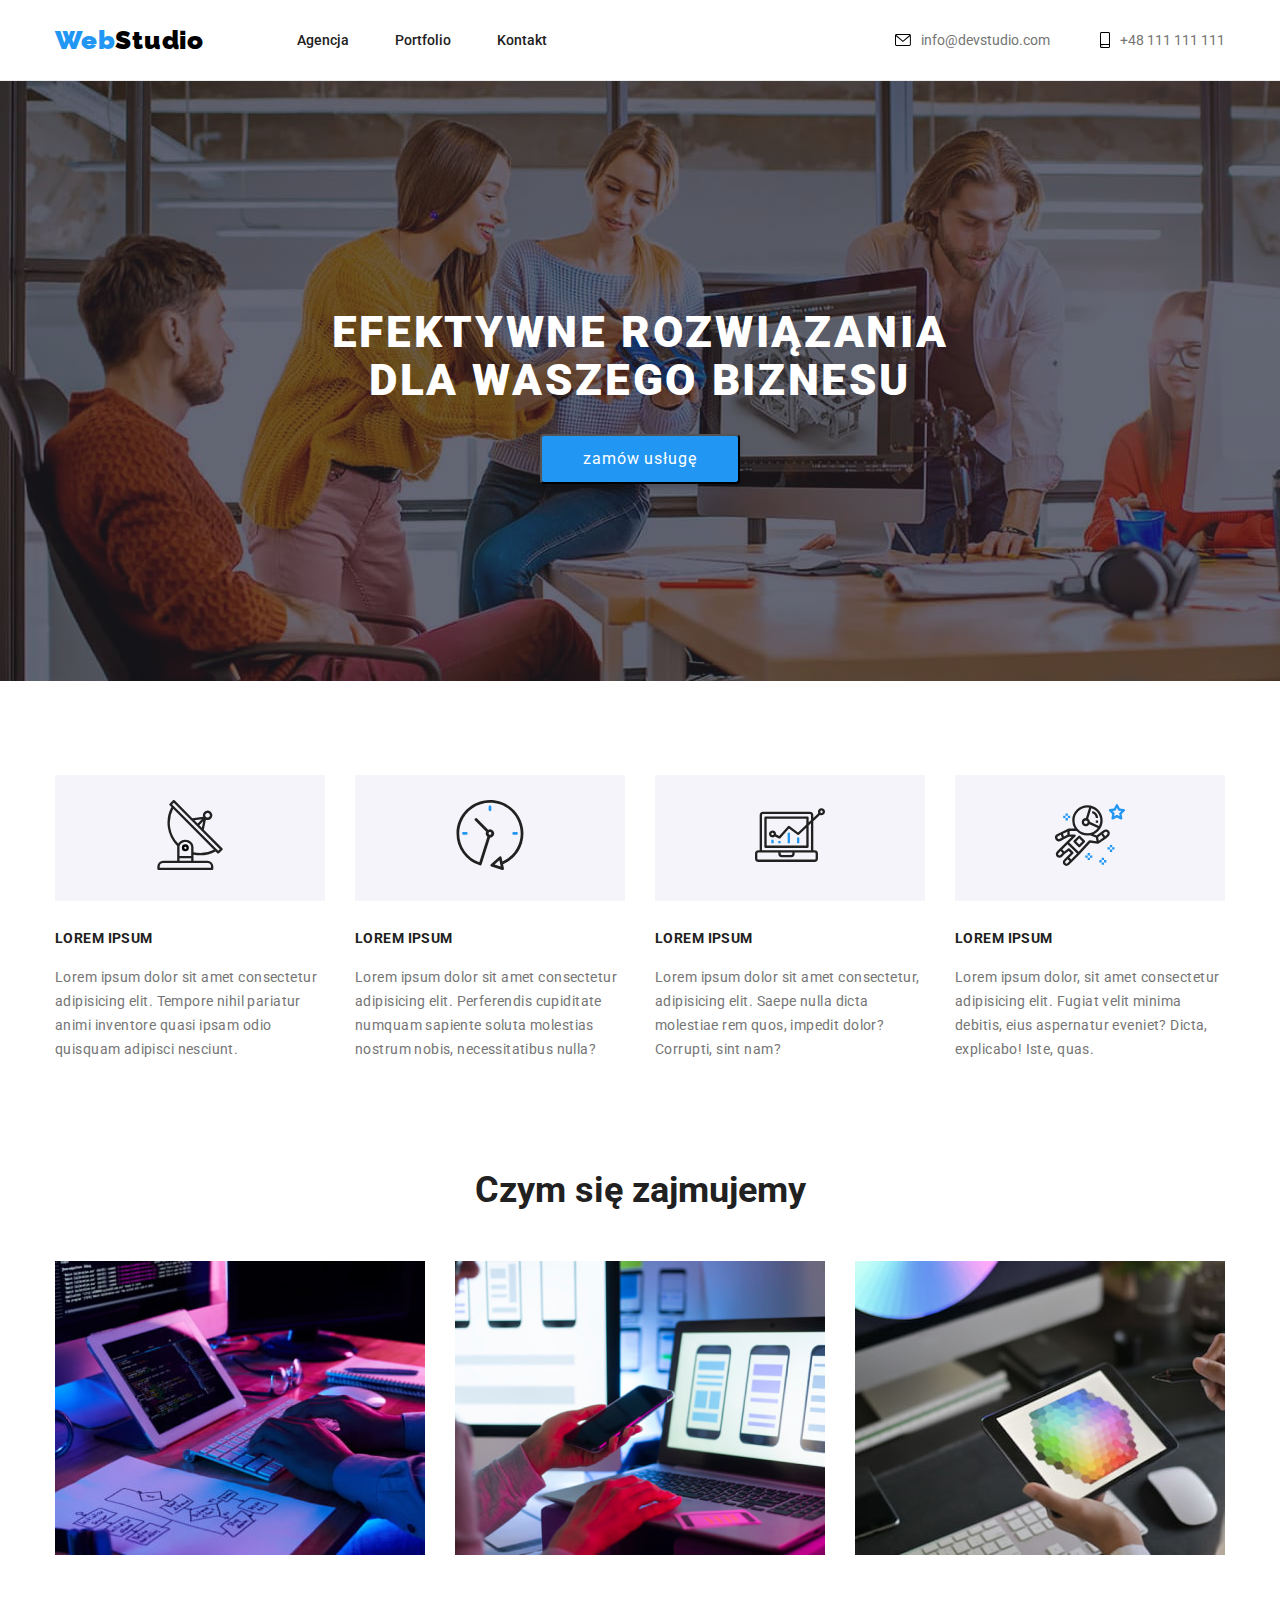
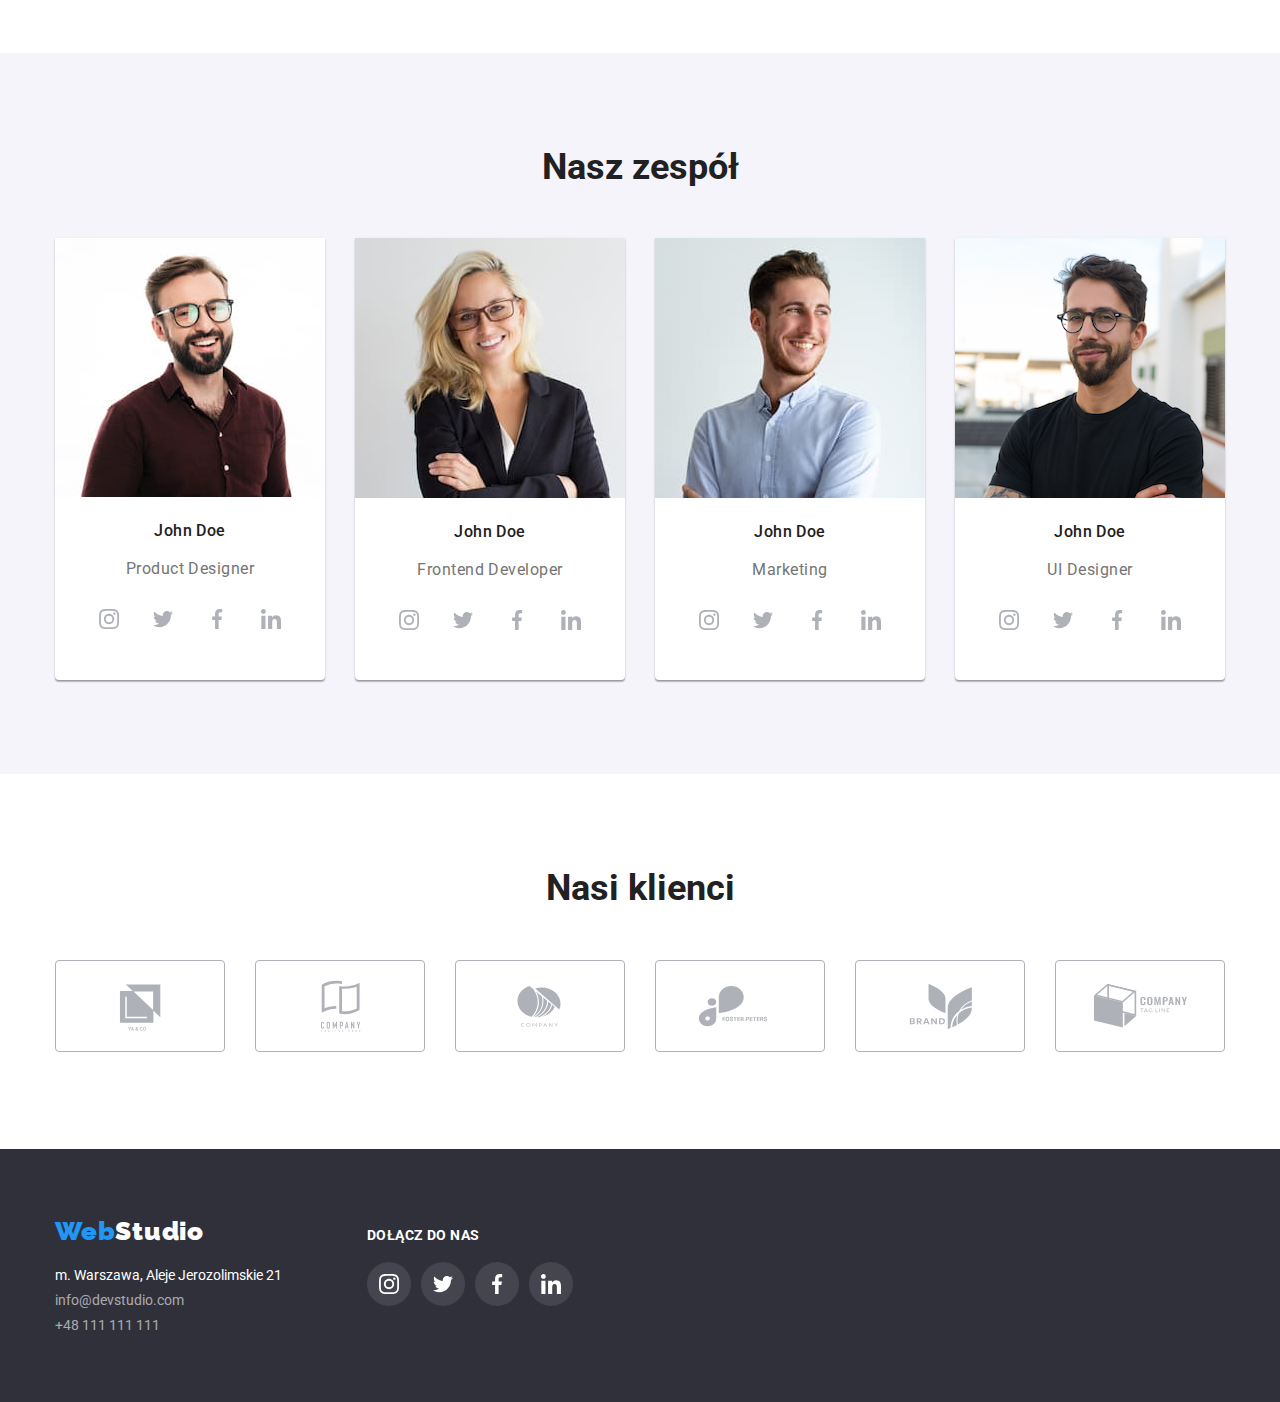
<file: index.html>
<!DOCTYPE html>
<html lang="pl">
	<head>
		<meta charset="UTF-8" />
		<meta http-equiv="X-UA-Compatible" content="IE=edge" />
		<meta name="viewport" content="width=device-width, initial-scale=1.0" />
		<link
			rel="stylesheet"
			href="https://cdnjs.cloudflare.com/ajax/libs/modern-normalize/1.1.0/modern-normalize.css"
		/>
		<link
			href="https://fonts.googleapis.com/css2?family=Raleway:wght@700&display=swap"
			rel="stylesheet"
		/>
		<link rel="preconnect" href="https://fonts.googleapis.com" />
		<link rel="preconnect" href="https://fonts.gstatic.com" crossorigin />
		<link
			href="https://fonts.googleapis.com/css2?family=Raleway:wght@700&family=Roboto:wght@400;500;900&display=swap"
			rel="stylesheet"
		/>
		<link rel="stylesheet" href="./css/styles.css" />
		<title>Studio</title>
	</head>
	<body>
		<header class="header">
			<div class="container">
				<a class="logo logo__top" href="./index.html"
					><b><span class="logo__item">Web</span>Studio</b></a
				>
				<nav>
					<ul class="navigation__sites">
						<li>
							<a class="navigation__item" href="./index.html" title="Agencja"
								>Agencja</a
							>
						</li>
						<li>
							<a
								class="navigation__item"
								href="./portfolio.html"
								title="Portfolio"
								>Portfolio</a
							>
						</li>
						<li>
							<a class="navigation__item" href="./index.html" title="Kontakt"
								>Kontakt</a
							>
						</li>
					</ul>
				</nav>
				<ul class="address__top">
					<li class="contact__item">
						<a
							class="top__item"
							href="mailto:info@devstudio.com"
							target="_blank"
							rel="noreferrer nofollow noopener"
						>
							<svg width="16px" height="12px">
								<use href="./images/icons.svg#icon-envelope"></use>
							</svg>
							info@devstudio.com</a
						>
					</li>
					<li class="contact__item">
						<a class="top__item" href="tel:+48111111111">
							<svg width="10px" height="16px">
								<use href="./images/icons.svg#icon-smartphone"></use>
							</svg>
							+48 111 111 111
						</a>
					</li>
				</ul>
			</div>
		</header>
		<main>
			<section class="background-color-second">
				<div class="main__title">
					<div class="title__container container">
						<h1 class="main__text">
							EFEKTYWNE ROZWIĄZANIA <br />
							DLA WASZEGO BIZNESU
						</h1>
						<button class="button main__button" type="button">
							zamów usługę
						</button>
					</div>
				</div>
			</section>
			<section class="assets section container">
				<ul class="assets__list">
					<li>
						<div class="icon__box">
							<svg class="icon">
								<use
									widht="70"
									height="70"
									y="25"
									xlink:href="./images/icons.svg#icon-antenna-1"
								></use>
							</svg>
						</div>
						<h4 class="subtitle">LOREM IPSUM</h4>
						<p class="text__item">
							Lorem ipsum dolor sit amet consectetur adipisicing elit. Tempore
							nihil pariatur animi inventore quasi ipsam odio quisquam adipisci
							nesciunt.
						</p>
					</li>
					<li>
						<div class="icon__box">
							<svg class="icon">
								<use
									widht="70"
									height="70"
									y="25"
									xlink:href="./images/icons.svg#icon-clock-1"
								></use>
							</svg>
						</div>
						<h4 class="subtitle">LOREM IPSUM</h4>
						<p class="text__item">
							Lorem ipsum dolor sit amet consectetur adipisicing elit.
							Perferendis cupiditate numquam sapiente soluta molestias nostrum
							nobis, necessitatibus nulla?
						</p>
					</li>
					<li>
						<div class="icon__box">
							<svg class="icon">
								<use
									widht="70"
									height="70"
									y="25"
									xlink:href="./images/icons.svg#icon-diagram-1"
								></use>
							</svg>
						</div>
						<h4 class="subtitle">LOREM IPSUM</h4>
						<p class="text__item">
							Lorem ipsum dolor sit amet consectetur, adipisicing elit. Saepe
							nulla dicta molestiae rem quos, impedit dolor? Corrupti, sint nam?
						</p>
					</li>
					<li>
						<div class="icon__box">
							<svg class="icon">
								<use
									widht="70"
									height="70"
									y="25"
									xlink:href="./images/icons.svg#icon-astronaut-1"
								></use>
							</svg>
						</div>
						<h4 class="subtitle">LOREM IPSUM</h4>
						<p class="text__item">
							Lorem ipsum dolor, sit amet consectetur adipisicing elit. Fugiat
							velit minima debitis, eius aspernatur eveniet? Dicta, explicabo!
							Iste, quas.
						</p>
					</li>
				</ul>
			</section>
			<section class="about_work section container">
				<h2 class="section__title">Czym się zajmujemy</h2>
				<ul class="about_work__list">
					<li class="photo">
						<img
							class="about_work__photo"
							src="./images/computer.jpg"
							alt="computer"
							width="370"
							height="294"
						/>
					</li>
					<li>
						<img
							class="about_work__photo"
							src="./images/laptop.jpg"
							alt="laptop"
							width="370"
							height="294"
						/>
					</li>
					<li>
						<img
							class="about_work__photo"
							src="./images/tablet.jpg"
							alt="tablet"
							width="370"
							height="294"
						/>
					</li>
				</ul>
			</section>
			<section class="team section">
				<div class="container">
					<h2 class="section__title">Nasz zespół</h2>
					<ul class="team__list">
						<li class="team__item">
							<img
								class="team__photo"
								src="./images/John_Doe_Product_Manager.jpg"
								alt="John Doe"
							/>
							<p class="team__name">John Doe</p>
							<p class="team__profession">Product Designer</p>
							<ul class="social__box">
								<li>
									<a class="links" href="">
										<svg>
											<use
												width="20"
												height="20"
												x="12"
												y="12"
												href="./images/icons.svg#icon-instagram-2"
											></use>
										</svg>
									</a>
								</li>
								<li>
									<a class="links" href="">
										<svg>
											<use
												width="20"
												height="20"
												x="12"
												y="12"
												href="./images/icons.svg#icon-twitter-1"
											></use>
										</svg>
									</a>
								</li>
								<li>
									<a class="links" href="">
										<svg>
											<use
												width="20"
												height="20"
												x="12"
												y="12"
												href="./images/icons.svg#icon-facebook-1"
											></use>
										</svg>
									</a>
								</li>
								<li>
									<a class="links" href="">
										<svg>
											<use
												width="20"
												height="20"
												x="12"
												y="12"
												href="./images/icons.svg#icon-linkedin-1"
											></use>
										</svg>
									</a>
								</li>
							</ul>
						</li>
						<li class="team__item">
							<img
								class="team__photo"
								src="./images/John_Doe_Frontend_Developer.jpg"
								alt="John Doe"
							/>
							<p class="team__name">John Doe</p>
							<p class="team__profession">Frontend Developer</p>
							<ul class="social__box">
								<li>
									<a class="links" href="">
										<svg>
											<use
												width="20"
												height="20"
												x="12"
												y="12"
												href="./images/icons.svg#icon-instagram-2"
											></use>
										</svg>
									</a>
								</li>
								<li>
									<a class="links" href="">
										<svg>
											<use
												width="20"
												height="20"
												x="12"
												y="12"
												href="./images/icons.svg#icon-twitter-1"
											></use>
										</svg>
									</a>
								</li>
								<li>
									<a class="links" href="">
										<svg>
											<use
												width="20"
												height="20"
												x="12"
												y="12"
												href="./images/icons.svg#icon-facebook-1"
											></use>
										</svg>
									</a>
								</li>
								<li>
									<a class="links" href="">
										<svg>
											<use
												width="20"
												height="20"
												x="12"
												y="12"
												href="./images/icons.svg#icon-linkedin-1"
											></use>
										</svg>
									</a>
								</li>
							</ul>
						</li>
						<li class="team__item">
							<img
								class="team__photo"
								src="./images/John_Doe_Marketing.jpg"
								alt="John Doe"
							/>
							<p class="team__name">John Doe</p>
							<p class="team__profession">Marketing</p>
							<ul class="social__box">
								<li>
									<a class="links" href="">
										<svg>
											<use
												width="20"
												height="20"
												x="12"
												y="12"
												href="./images/icons.svg#icon-instagram-2"
											></use>
										</svg>
									</a>
								</li>
								<li>
									<a class="links" href="">
										<svg>
											<use
												width="20"
												height="20"
												x="12"
												y="12"
												href="./images/icons.svg#icon-twitter-1"
											></use>
										</svg>
									</a>
								</li>
								<li>
									<a class="links" href="">
										<svg>
											<use
												width="20"
												height="20"
												x="12"
												y="12"
												href="./images/icons.svg#icon-facebook-1"
											></use>
										</svg>
									</a>
								</li>
								<li>
									<a class="links" href="">
										<svg>
											<use
												width="20"
												height="20"
												x="12"
												y="12"
												href="./images/icons.svg#icon-linkedin-1"
											></use>
										</svg>
									</a>
								</li>
							</ul>
						</li>
						<li class="team__item">
							<img
								class="team__photo"
								src="./images/John_Doe_UI_Designer.jpg"
								alt="John Doe"
							/>
							<p class="team__name">John Doe</p>
							<p class="team__profession">UI Designer</p>
							<ul class="social__box">
								<li>
									<a class="links" href="">
										<svg>
											<use
												width="20"
												height="20"
												x="12"
												y="12"
												href="./images/icons.svg#icon-instagram-2"
											></use>
										</svg>
									</a>
								</li>
								<li>
									<a class="links" href="">
										<svg>
											<use
												width="20"
												height="20"
												x="12"
												y="12"
												href="./images/icons.svg#icon-twitter-1"
											></use>
										</svg>
									</a>
								</li>
								<li>
									<a class="links" href="">
										<svg>
											<use
												width="20"
												height="20"
												x="12"
												y="12"
												href="./images/icons.svg#icon-facebook-1"
											></use>
										</svg>
									</a>
								</li>
								<li>
									<a class="links" href="">
										<svg>
											<use
												width="20"
												height="20"
												x="12"
												y="12"
												href="./images/icons.svg#icon-linkedin-1"
											></use>
										</svg>
									</a>
								</li>
							</ul>
						</li>
					</ul>
				</div>
			</section>
			<section class="clients">
				<div class="container section">
					<h2 class="section__title">Nasi klienci</h2>
					<ul class="client__box">
						<li>
							<a href="">
								<svg class="icon__client">
									<use
										width="106"
										height="60.04"
										x="32"
										y="16"
										href="./images/icons.svg#icon-Logo-1"
									></use>
								</svg>
							</a>
						</li>
						<li>
							<a href="">
								<svg class="icon__client">
									<use
										width="106"
										height="60.04"
										x="32"
										y="16"
										href="./images/icons.svg#icon-Logo-2"
									></use>
								</svg>
							</a>
						</li>
						<li>
							<a href="">
								<svg class="icon__client">
									<use
										width="106"
										height="60.04"
										x="32"
										y="16"
										href="./images/icons.svg#icon-Logo-3"
									></use>
								</svg>
							</a>
						</li>
						<li>
							<a href="">
								<svg class="icon__client">
									<use
										width="106"
										height="60.04"
										x="32"
										y="16"
										href="./images/icons.svg#icon-Logo-4"
									></use>
								</svg>
							</a>
						</li>
						<li>
							<a href="">
								<svg class="icon__client">
									<use
										width="106"
										height="60.04"
										x="32"
										y="16"
										href="./images/icons.svg#icon-Logo-5"
									></use>
								</svg>
							</a>
						</li>
						<li>
							<a href="">
								<svg class="icon__client">
									<use
										width="106"
										height="60.04"
										x="32"
										y="16"
										href="./images/icons.svg#icon-Logo-6"
									></use>
								</svg>
							</a>
						</li>
					</ul>
				</div>
			</section>
		</main>
		<footer class="footer">
			<div class="container contact__box">
				<div class="address">
					<ul class="contact__list">
						<li>
							<a class="logo logo__bottom" href="https://www.devstudio.com"
								><b><span class="logo__item">Web</span>Studio</b></a
							>
						</li>
						<li class="address__item bottom__item">
							m. Warszawa, Aleje Jerozolimskie 21
						</li>
						<li class="bottom__item">
							<a
								class="address__link"
								href="mailto:info@devstudio.com"
								target="_blank"
								rel="noreferrer nofollow noopener"
							>
								info@devstudio.com</a
							>
						</li>
						<li class="bottom__item">
							<a class="address__link" href="tel:+48111111111"
								>+48 111 111 111</a
							>
						</li>
					</ul>
				</div>
				<div class="social_media">
					<h4 class="subtitle subtitle__footer">DOŁĄCZ DO NAS</h4>
					<ul class="social__box social__box--footer">
						<li>
							<a href="">
								<svg>
									<use
										width="20"
										height="20"
										x="12"
										y="12"
										href="./images/icons.svg#icon-instagram-2"
									></use>
								</svg>
							</a>
						</li>
						<li>
							<a href="">
								<svg>
									<use
										width="20"
										height="20"
										x="12"
										y="12"
										href="./images/icons.svg#icon-twitter-1"
									></use>
								</svg>
							</a>
						</li>
						<li>
							<a href="">
								<svg>
									<use
										width="20"
										height="20"
										x="12"
										y="12"
										href="./images/icons.svg#icon-facebook-1"
									></use>
								</svg>
							</a>
						</li>
						<li>
							<a href="">
								<svg>
									<use
										width="20"
										height="20"
										x="12"
										y="12"
										href="./images/icons.svg#icon-linkedin-1"
									></use>
								</svg>
							</a>
						</li>
					</ul>
				</div>
			</div>
		</footer>
	</body>
</html>
</file>
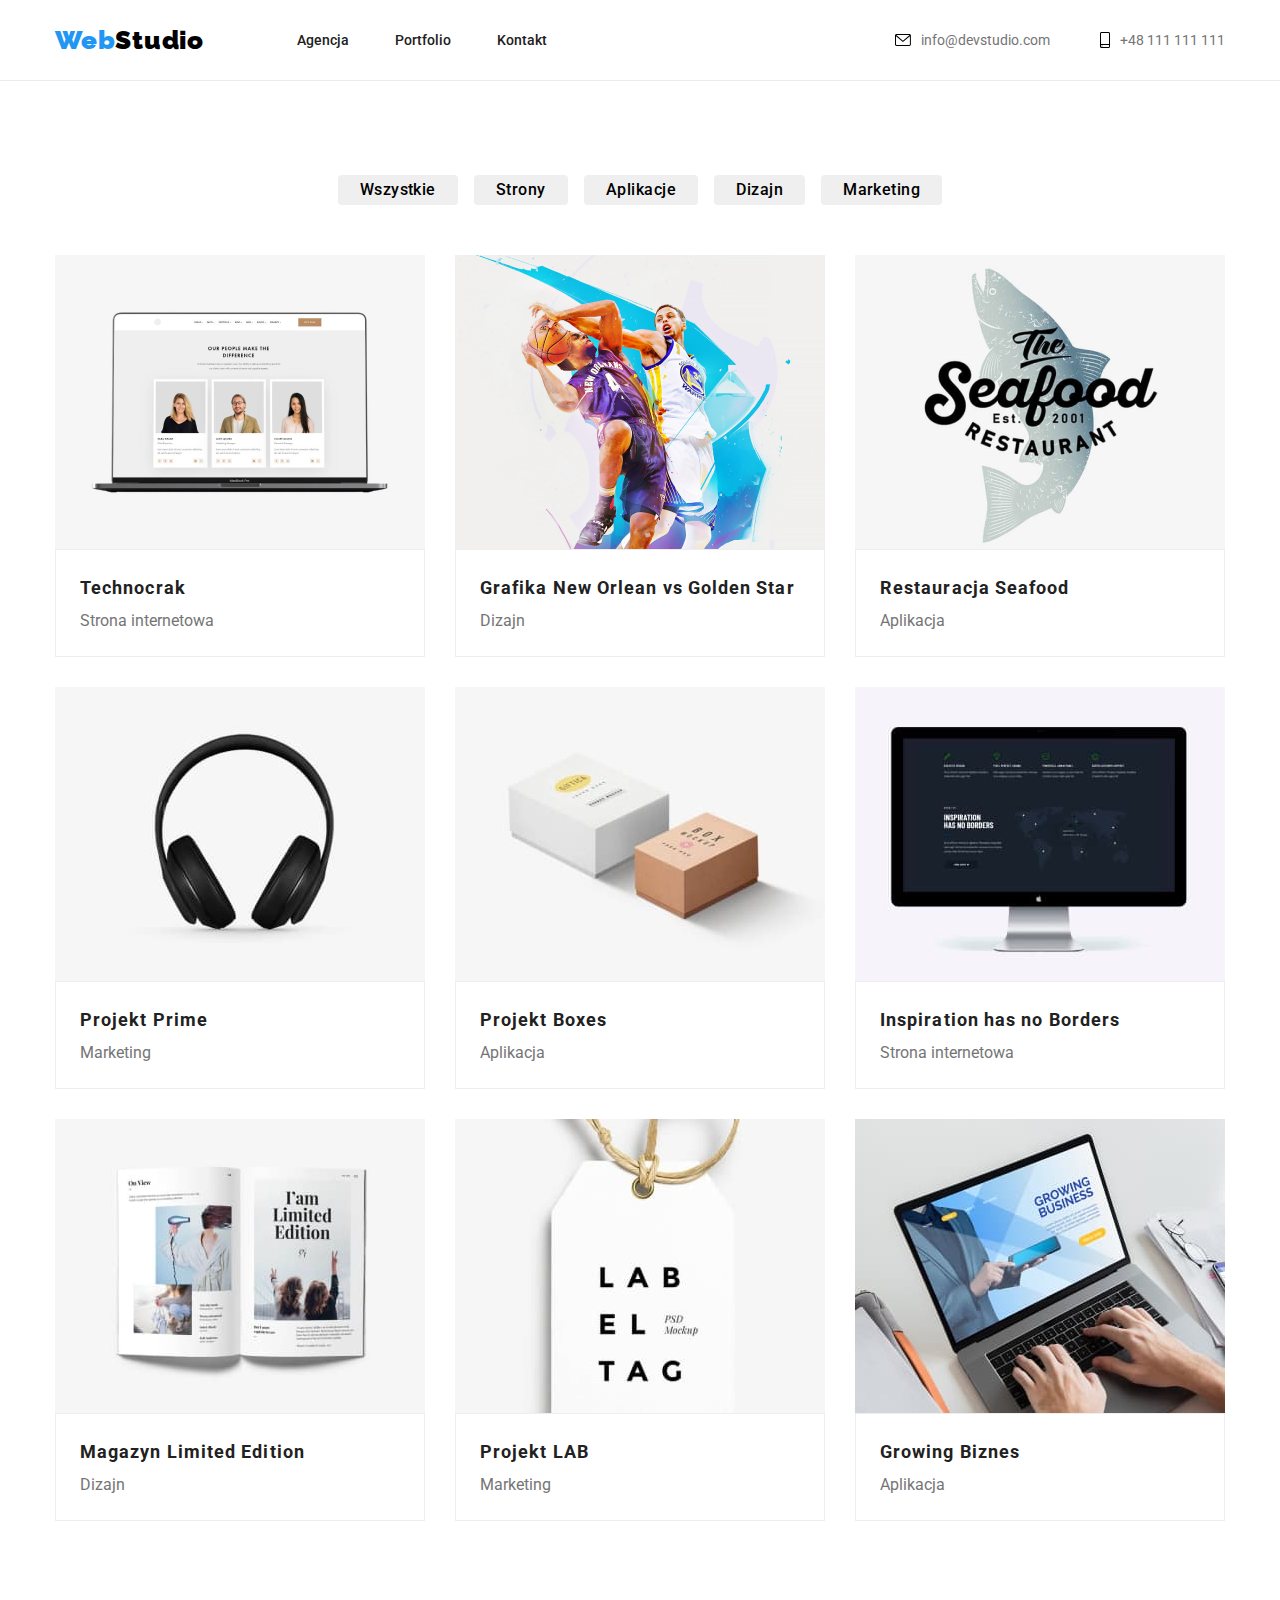
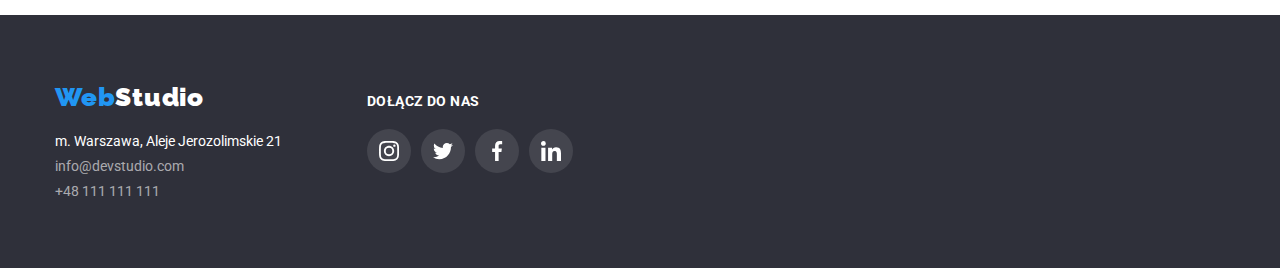
<file: portfolio.html>
<!DOCTYPE html>
<html lang="pl">
	<head>
		<meta charset="UTF-8" />
		<meta http-equiv="X-UA-Compatible" content="IE=edge" />
		<meta name="viewport" content="width=device-width, initial-scale=1.0" />
		<link
			rel="stylesheet"
			href="https://cdnjs.cloudflare.com/ajax/libs/modern-normalize/1.1.0/modern-normalize.css"
		/>
		<link
			href="https://fonts.googleapis.com/css2?family=Raleway:wght@700&display=swap"
			rel="stylesheet"
		/>
		<link rel="preconnect" href="https://fonts.googleapis.com" />
		<link rel="preconnect" href="https://fonts.gstatic.com" crossorigin />
		<link
			href="https://fonts.googleapis.com/css2?family=Raleway:wght@700&family=Roboto:wght@400;500;900&display=swap"
			rel="stylesheet"
		/>
		<link rel="stylesheet" href="./css/styles.css" />
		<title>Portfolio</title>
	</head>
	<body>
		<header class="header">
			<div class="container">
				<a class="logo logo__top" href="./index.html"
					><b><span class="logo__item">Web</span>Studio</b></a
				>
				<nav>
					<ul class="navigation__sites">
						<li>
							<a class="navigation__item" href="./index.html" title="Agencja"
								>Agencja</a
							>
						</li>
						<li>
							<a
								class="navigation__item"
								href="./portfolio.html"
								title="Portfolio"
								>Portfolio</a
							>
						</li>
						<li>
							<a class="navigation__item" href="./index.html" title="Kontakt"
								>Kontakt</a
							>
						</li>
					</ul>
				</nav>
				<ul class="address__top">
					<li class="contact__item">
						<a
							class="top__item"
							href="mailto:info@devstudio.com"
							target="_blank"
							rel="noreferrer nofollow noopener"
						>
							<svg width="16px" height="12px">
								<use href="./images/icons.svg#icon-envelope"></use>
							</svg>
							info@devstudio.com</a
						>
					</li>
					<li class="contact__item">
						<a class="top__item" href="tel:+48111111111">
							<svg width="10px" height="16px">
								<use href="./images/icons.svg#icon-smartphone"></use>
							</svg>
							+48 111 111 111
						</a>
					</li>
				</ul>
			</div>
		</header>
		<main class="menu section">
			<div class="button__box container">
				<ul class="menu__list">
					<li>
						<button class="btn__item" type="button">Wszystkie</button>
					</li>
					<li>
						<button class="btn__item" type="button">Strony</button>
					</li>
					<li>
						<button class="btn__item" type="button">Aplikacje</button>
					</li>
					<li>
						<button class="btn__item" type="button">Dizajn</button>
					</li>
					<li>
						<button class="btn__item" type="button">Marketing</button>
					</li>
				</ul>
			</div>
			<div class="photo__box container">
				<ul class="sites__list">
					<li>
						<figure class="main__portfolio">
							<a href="./portfolio.html"
								><img
									class="main__photo"
									src="./images/technocrak.jpg"
									alt="technocrak"
									width="370"
									height="294"
								/>
							</a>
							<figcaption class="title__box title__box--color">
								<h3 class="title__name">Technocrak</h3>
								<p class="title__site">Strona internetowa</p>
							</figcaption>
						</figure>
					</li>
					<li>
						<figure class="main__portfolio">
							<a href="./portfolio.html">
								<img
									class="main__photo"
									src="./images/grafika_new_orlean.jpg"
									alt="grafika"
									width="370"
									height="294"
								/>
							</a>
							<figcaption class="title__box title__box--color">
								<h3 class="title__name">Grafika New Orlean vs Golden Star</h3>
								<p class="title__site">Dizajn</p>
							</figcaption>
						</figure>
					</li>
					<li>
						<figure class="main__portfolio">
							<a href="./portfolio.html">
								<img
									class="main__photo"
									src="./images/seafood.jpg"
									alt="restauracja_seafood"
									width="370"
									height="294"
							/></a>
							<figcaption class="title__box title__box--color">
								<h3 class="title__name">Restauracja Seafood</h3>
								<p class="title__site">Aplikacja</p>
							</figcaption>
						</figure>
					</li>
					<li>
						<figure class="main__portfolio">
							<a href="./portfolio.html">
								<img
									class="main__photo"
									src="./images/projekt_prime.jpg"
									alt="projekt_prime"
									width="370"
									height="294"
							/></a>
							<figcaption class="title__box title__box--color">
								<h3 class="title__name">Projekt Prime</h3>
								<p class="title__site">Marketing</p>
							</figcaption>
						</figure>
					</li>
					<li>
						<figure class="main__portfolio">
							<a href="./portfolio.html">
								<img
									class="main__photo"
									src="./images/projekt_boxes.jpg"
									alt="projekt_boxes"
									width="370"
									height="294"
							/></a>
							<figcaption class="title__box title__box--color">
								<h3 class="title__name">Projekt Boxes</h3>
								<p class="title__site">Aplikacja</p>
							</figcaption>
						</figure>
					</li>
					<li>
						<figure class="main__portfolio">
							<a href="./portfolio.html">
								<img
									class="main__photo"
									src="./images/inspiration.jpg"
									alt="inspiraction_has_no_borders"
									width="370"
									height="294"
							/></a>
							<figcaption class="title__box title__box--color">
								<h3 class="title__name">Inspiration has no Borders</h3>
								<p class="title__site">Strona internetowa</p>
							</figcaption>
						</figure>
					</li>
					<li>
						<figure class="main__portfolio">
							<a href="./portfolio.html">
								<img
									class="main__photo"
									src="./images/magazyn_limited.jpg"
									alt="magazyn_limited_edition"
									width="370"
									height="294"
							/></a>
							<figcaption class="title__box title__box--color">
								<h3 class="title__name">Magazyn Limited Edition</h3>
								<p class="title__site">Dizajn</p>
							</figcaption>
						</figure>
					</li>
					<li>
						<figure class="main__portfolio">
							<a href="./portfolio.html">
								<img
									class="main__photo"
									src="./images/projekt_lab.jpg"
									alt="projekt_lab"
									width="370"
									height="294"
							/></a>
							<figcaption class="title__box title__box--color">
								<h3 class="title__name">Projekt LAB</h3>
								<p class="title__site">Marketing</p>
							</figcaption>
						</figure>
					</li>
					<li>
						<figure class="main__portfolio">
							<a href="./portfolio.html">
								<img
									class="main__photo"
									src="./images/growing_business.jpg"
									alt="growing_biznes"
									width="370"
									height="294"
							/></a>
							<figcaption class="title__box title__box--color">
								<h3 class="title__name">Growing Biznes</h3>
								<p class="title__site">Aplikacja</p>
							</figcaption>
						</figure>
					</li>
				</ul>
			</div>
		</main>
		<footer class="footer">
			<div class="container contact__box">
				<div class="address">
					<ul class="contact__list">
						<li>
							<a class="logo logo__bottom" href="https://www.devstudio.com"
								><b><span class="logo__item">Web</span>Studio</b></a
							>
						</li>
						<li class="address__item bottom__item">
							m. Warszawa, Aleje Jerozolimskie 21
						</li>
						<li class="bottom__item">
							<a
								class="address__link"
								href="mailto:info@devstudio.com"
								target="_blank"
								rel="noreferrer nofollow noopener"
							>
								info@devstudio.com</a
							>
						</li>
						<li class="bottom__item">
							<a class="address__link" href="tel:+48111111111"
								>+48 111 111 111</a
							>
						</li>
					</ul>
				</div>
				<div class="social_media">
					<h4 class="subtitle subtitle__footer">DOŁĄCZ DO NAS</h4>
					<ul class="social__box social__box--footer">
						<li>
							<a href="">
								<svg>
									<use
										width="20"
										height="20"
										x="12"
										y="12"
										href="./images/icons.svg#icon-instagram-2"
									></use>
								</svg>
							</a>
						</li>
						<li>
							<a href="">
								<svg>
									<use
										width="20"
										height="20"
										x="12"
										y="12"
										href="./images/icons.svg#icon-twitter-1"
									></use>
								</svg>
							</a>
						</li>
						<li>
							<a href="">
								<svg>
									<use
										width="20"
										height="20"
										x="12"
										y="12"
										href="./images/icons.svg#icon-facebook-1"
									></use>
								</svg>
							</a>
						</li>
						<li>
							<a href="">
								<svg>
									<use
										width="20"
										height="20"
										x="12"
										y="12"
										href="./images/icons.svg#icon-linkedin-1"
									></use>
								</svg>
							</a>
						</li>
					</ul>
				</div>
			</div>
		</footer>
	</body>
</html>
</file>
<file: css/styles.css>
/* global border-box */

*,
*::before,
*::after {
    box-sizing: border-box;
}

/* global styles */

:root {
    --background-hover: #2196F3;
    --background-dark: #2F303A;
    --background-title: #2F303A66;
    --background-color: #FFF;
    --background-icon: #AFB1B8;
    --color-primary: #212121;
    --color-text: #757575;
    --color-hover: #2196F3;
    --color-second: #FFF;
}

body {
    font-family: 'Roboto', 'Raleway', sans-serif;
    font-size: 14px;
    font-weight: 400;
    color: var(--color-primary);
}

/* global helping class */

.container {
    width: 100%;
    max-width: 1200px;
    padding: 0 15px;
    margin: 0 auto;
} 

.section {
    padding-top: 94px;
    padding-bottom: 94px;
} 

ul {
    margin: 0;
    padding: 0;
}

.subtitle {
    font-weight: 700;
    letter-spacing: 0.03em;
    line-height: 1.14;
}

/* header */

.header {
    background-color: var(--background-color);
    border-bottom: 1px solid #ECECEC;
}

.header .container {
    display: flex;
    align-items: center;
    margin: 0 auto;
    height: 80px;
    
}

.logo {
    display: flex;
    justify-content: start;
    font-family: 'Raleway';
    font-style: normal;
    text-decoration: none;
    margin-right: 93px;
    font-weight: 700;
    font-size: 26px;
    line-height: 31px;
    letter-spacing: 0.03em;
}

.logo__item {
    color: var(--color-hover);
}

.logo__top {
    color: #000;
}

.navigation__sites {
    display: flex;
    list-style-type: none;
    gap: 46px;
    margin-left: auto;
}

.navigation__item {
    text-decoration: none;
    color: var(--color-primary);
    font-weight: 500;
}

.navigation__item:hover,
.navigation__item:focus {
    color: var(--color-hover);
} 

.address__top {
    display: flex;
    align-items: center;
    list-style-type: none;
    margin-left: auto;
    gap: 50px;
}

.contact__item a {
    display: flex;
    gap: 10px;
    align-items: center;
}

.top__item {
    color: var(--color-text);
    text-decoration: none;
}

.top__item:hover,
.top__item:focus {
    color: var(--color-hover);
    fill: var(--color-hover);
}


/* main  - title */

.main__title {
    background-image: linear-gradient(
        var(--background-title), 
        var(--background-title)),
        url(../images/image_background.jpg);
    max-width: 1600px;
    margin: 0 auto;
}

.background-color-second {
    background: var(--background-dark);
    max-width: 1600px;
    margin: 0 auto;
}

.title__container {
    display: flex;
    align-items: center;
    justify-content: center;
    flex-direction: column;
    text-align: center;
    margin: 0 auto;
    height: 600px;
}

.main__text {
    
    text-align: center;
    text-transform: uppercase;
    color: var(--color-second);
    font-size: 44px;
    line-height: 1.1;
    font-weight: 900;
    letter-spacing: 0.06em;
}

.button {
    width: 200px;
    height: 50px;
    background-color: var(--background-hover);
    box-shadow: 0px 4px 4px rgba(0, 0, 0, 0.15);
    border-radius: 4px;
    cursor: pointer;
}

.main__button {
    color: var(--color-second);
    font-family:'Roboto';
    font-style: normal;
    text-align: center;
    align-items: center;
    font-size: 16px;
    letter-spacing: 0.06em;
}

/* main - assets */

.assets {
    background-color: var(--background-color);
    padding-bottom: 0;
}

.assets__list {
    display: flex;
    list-style-type: none;
    gap: 30px;
    line-height: 1.6;
}

.icon__box {
    background-color: #F5F4FA;
    border-radius: 4px solid black;
    margin-bottom: 30px;
}

.icon {
    width: 270px;
    height: 120px;
}



.text__item {
    color: var(--color-text);
    line-height: 1.71;
    letter-spacing: 0.03em;
}


/* main - about our work */

.about_work {
    background-color: var(--background-color);
}

.section__title {
    font-size: 36px;
    font-weight: 700;
    line-height: 1.16;
    text-align: center;
    margin: 0 auto;
    padding-bottom: 50px;
}

.about_work__list {
    list-style-type: none;
    display: grid;
    grid-template-columns: auto auto auto;
    gap: 30px;
}

/* main - our team */

.team {
    background-color: #F5F4FA;
}

.team__list {
    display: flex;
    list-style-type: none;
    width: 270px;
    gap: 30px;
}

.team__item {
    height: auto;
    width: 270px;
    line-height: 1.6;
    font-size: 16px;
    background-color: #fff;
    box-shadow: 0px 1px 3px rgba(0, 0, 0, 0.12),
                0px 1px 1px rgba(0, 0, 0, 0.14),
                0px 2px 1px rgba(0, 0, 0, 0.2);
    border-radius: 0px 0px 4px 4px;
}

.team__name {
    text-align: center;
    font-weight: 500;
    line-height: 1.1875;
    letter-spacing: 0.03em;
}

.team__profession {
    color: var(--color-text);
    text-align: center;
    letter-spacing: 00.03em;
}

.social__box {
    display: flex;
    list-style-type: none;
    align-items: center;
    justify-content: center;
    gap: 10px;
    margin-bottom: 30px;
    
}

.social__box svg {
    width: 44px;
    height: 44px;
    border-radius: 50%;
    align-items: center;
    justify-content: center;
    text-decoration: none;
    
}

.links {
    fill: var(--background-icon);
}

.links:hover,
.links:focus {
    fill: var(--color-second);
}

.links:hover svg,
.links:focus svg {
    background-color: var(--background-hover);
}


/* main - our clients */

.client__box {
    display: flex;
    list-style-type: none;
    gap: 30px;
}

.icon__client {
    width: 170px;
    height: 92px;
    fill: var(--background-icon);
    border-radius: 4px;
    border: 1px solid #AFB1B8;
}

.icon__client:hover {
    fill: var(--color-hover);
    border: 1px solid var(--color-hover);
}

.client__box a:focus svg {
    fill: var(--color-hover);
    border: 1px solid var(--color-hover);
}



/* --------------------PORTFOLIO SITE-------------------------- */

/* menu buttons */

.menu__list {
    display: flex;
    list-style-type: none;
    text-align: center;
    justify-content: center;
    align-items: center;
}

.btn__item {
    font-family: 'Roboto';
    font-style: normal;
    font-size: 16px;
    font-weight: 500;
    cursor: pointer;
    border: none;
    border-radius: 4px;
    letter-spacing: 0.03em;
    padding: 6px 22px;
    margin: 0 8px;
}

.btn__item:hover,
.btn__item:focus {
    color: var(--color-second);
    background-color: var(--background-hover);
    box-shadow: 0px 3px 1px rgba(0, 0, 0, 0.1), 
                0px 1px 2px rgba(0, 0, 0, 0.08), 
                0px 2px 2px rgba(0, 0, 0, 0.12);
}

/* photo box */

.sites__list {
    display: grid;
    list-style-type: none;
    padding: 50px 0 0 0;
    gap: 30px;
    grid-template-columns: auto auto auto;
    
}

.main__portfolio {
    margin: 0;
    background: var(--background-color);
    
}

.main__portfolio:hover {
    box-shadow: 0px 1px 1px rgba(0, 0, 0, 0.12),
                0px 4px 4px rgba(0, 0, 0, 0.06),
                1px 4px 6px rgba(0, 0, 0, 0.16);
    cursor: pointer;
}

.main__photo {
    display: block;
}

.title__box {
    padding: 20px 24px;
    border: 1px solid #EEEEEE;
}

.title__name, 
.title__site {
    margin: 0 auto;
}

.title__box .title__name {
    font-size: 18px;
    line-height: 2;
    font-weight: 700;
    letter-spacing: 0.06em;
    
}

.title__box .title__site {
    color: var(--color-text);
    font-size: 16px;
    line-height: 1.875;
}



/* footer */

.footer {
    display: flex;
    background-color: var(--background-dark);
    padding: 60px 0;
}

.contact__box {
    display: flex;
    align-items: baseline;

}

.logo__bottom {
    color: var(--color-second);
    padding-bottom: 20px;
    }


.contact__list {
    font-style: normal;
    list-style-type: none;
}

.address__item {
    color: var(--color-second);
    text-decoration: none;
    cursor: pointer;
}


.address__link {
    color: rgba(255, 255, 255, 0.6);
    text-decoration: none;
}

.bottom__item {
    padding-bottom: 9px;
}

.address__link:hover,
.address__link:focus,
.bottom__link:hover,
.bottom__link:focus {
    color: var(--color-hover);
}

.social_media {
    padding-left: 70px;
}

.subtitle__footer {
    font-style: normal;
    color: var(--color-second);
}

.social__box--footer svg {
    background-color: rgba(255, 255, 255, 0.1);
    fill: var(--color-second);
}

.social__box--footer a:hover svg,
.social__box--footer a:focus svg {
    background-color: var(--background-hover);
}
</file>
